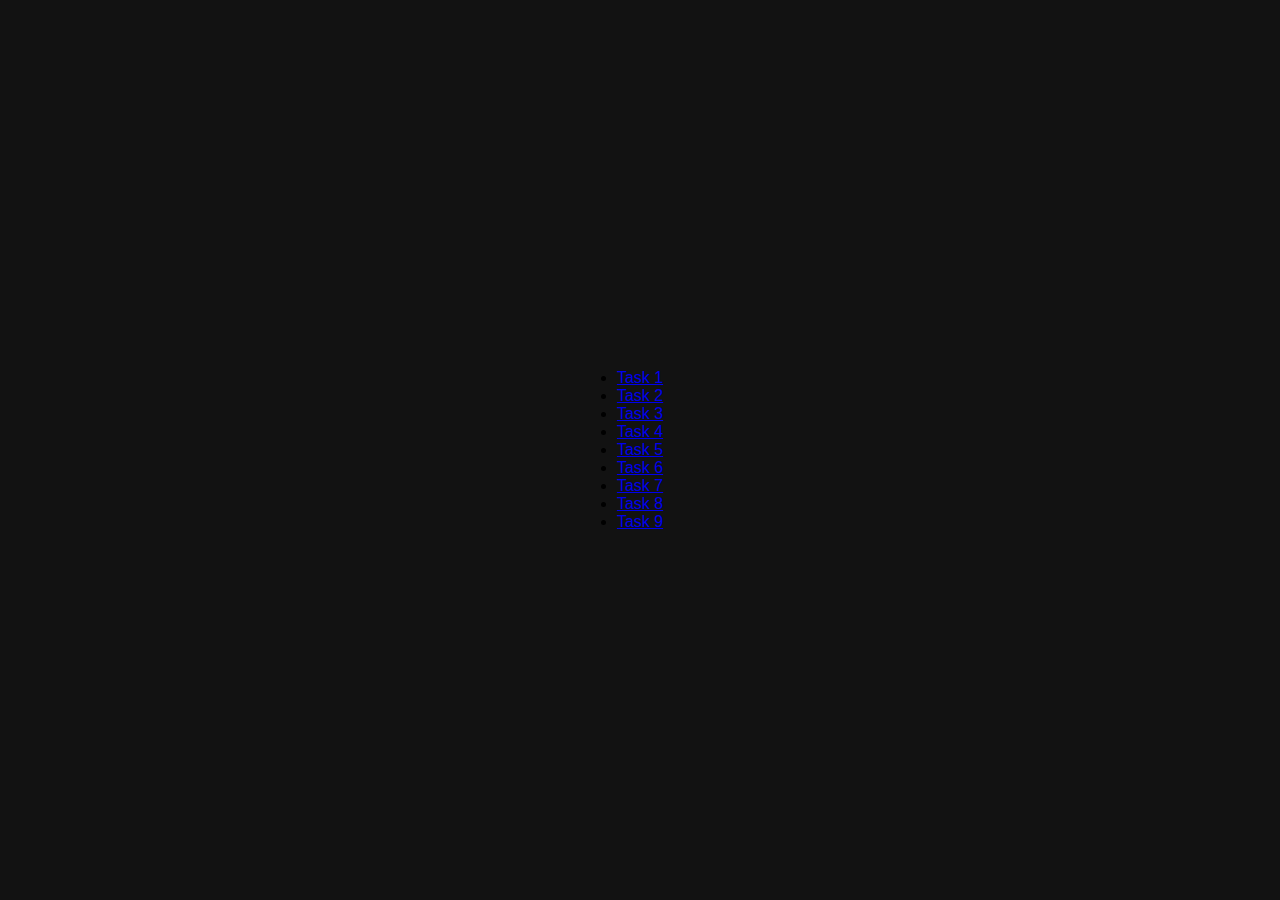
<file: index.html>
<!DOCTYPE html>
<html lang="en">
  <head>
    <meta charset="UTF-8" />
    <meta name="viewport" content="width=device-width, initial-scale=1.0" />
    <title>Document</title>
    <link rel="stylesheet" href="./css/common.css" />
  </head>
  <body>
    <ul>
      <li><a href="./task-1.html">Task 1</a></li>
      <li><a href="./task-2.html">Task 2</a></li>
      <li><a href="./task-3.html">Task 3</a></li>
      <li><a href="./task-4.html">Task 4</a></li>
      <li><a href="./task-5.html">Task 5</a></li>
      <li><a href="./task-6.html">Task 6</a></li>
      <li><a href="./task-7.html">Task 7</a></li>
      <li><a href="./task-8.html">Task 8</a></li>
      <li><a href="./task-9.html">Task 9</a></li>
    </ul>
  </body>
</html>
</file>
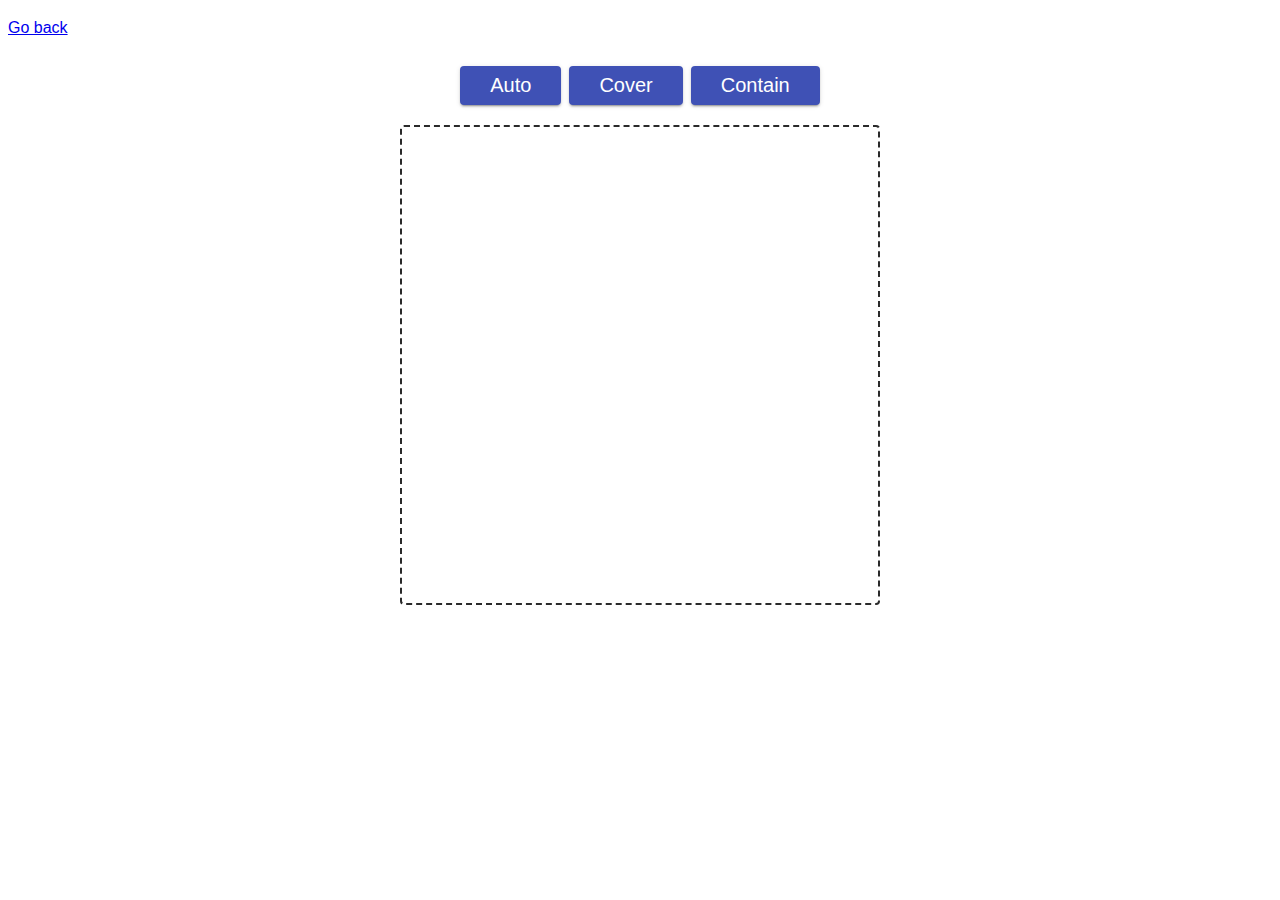
<file: task-2.html>
<!DOCTYPE html>
<html lang="en">
  <head>
    <meta charset="UTF-8" />
    <meta name="viewport" content="width=device-width, initial-scale=1.0" />
    <title>Document</title>
    <link rel="stylesheet" href="./css/common-2.css" />
  </head>
  <body>
    <p><a href="./index.html">Go back</a></p>
    <div class="controls">
      <button type="button" data-size="auto">Auto</button>
      <button type="button" data-size="cover">Cover</button>
      <button type="button" data-size="contain">Contain</button>
    </div>

    <div class="wrapper">
      <p class="label">Auto</p>
    </div>
    <script src="./js/task-2.js" type="module"></script>
  </body>
</html>
</file>
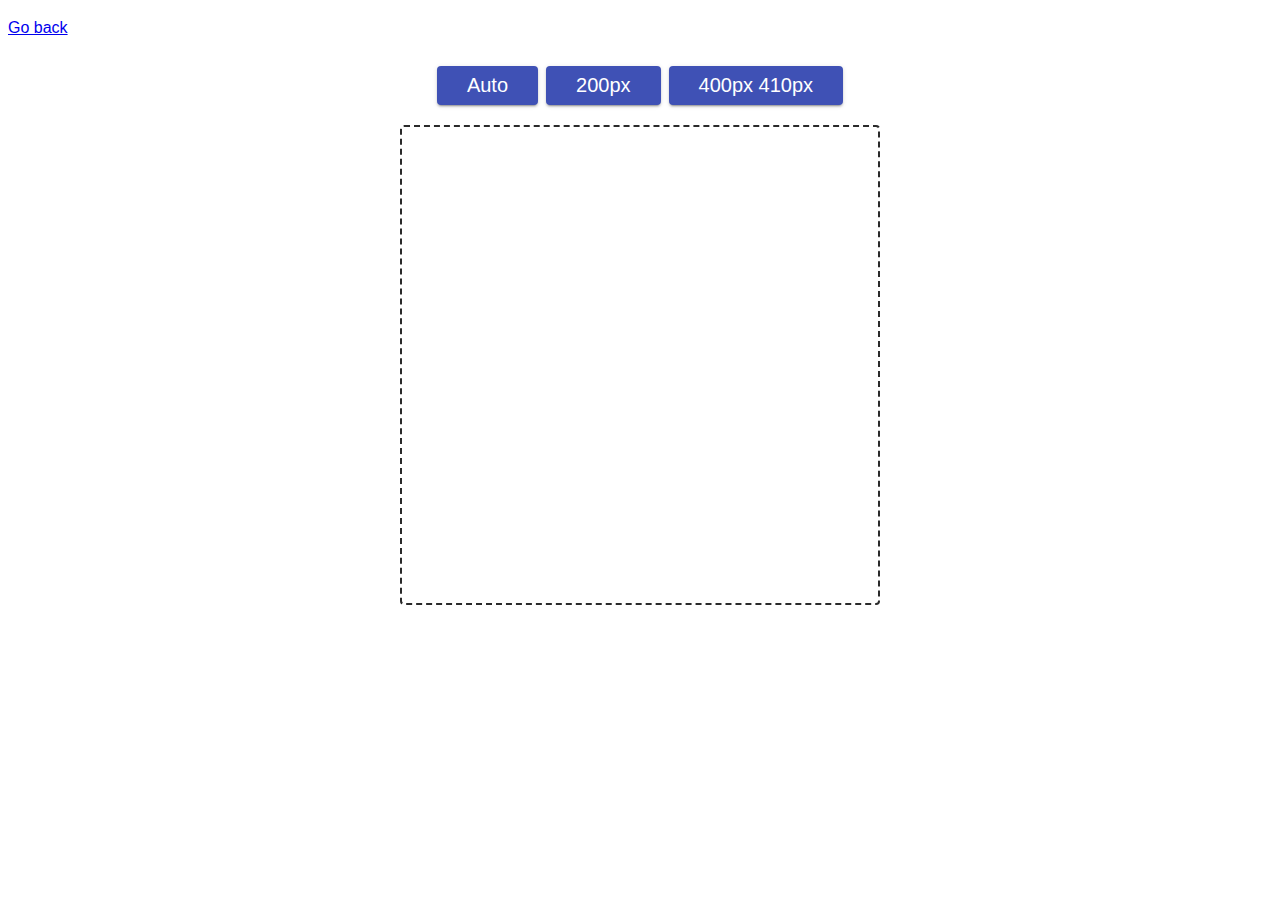
<file: task-3.html>
<!DOCTYPE html>
<html lang="en">
  <head>
    <meta charset="UTF-8" />
    <meta name="viewport" content="width=device-width, initial-scale=1.0" />
    <title>Document</title>
    <link rel="stylesheet" href="./css/common-3.css" />
  </head>
  <body>
    <p><a href="./index.html">Go back</a></p>
    <div class="controls">
      <button type="button" data-size="auto">Auto</button>
      <button type="button" data-size="200px">200px</button>
      <button type="button" data-size="400px 410px">400px 410px</button>
    </div>

    <div class="wrapper">
      <p class="label">Auto</p>
    </div>
    <script src="./js/task-3.js" type="module"></script>
  </body>
</html>
</file>
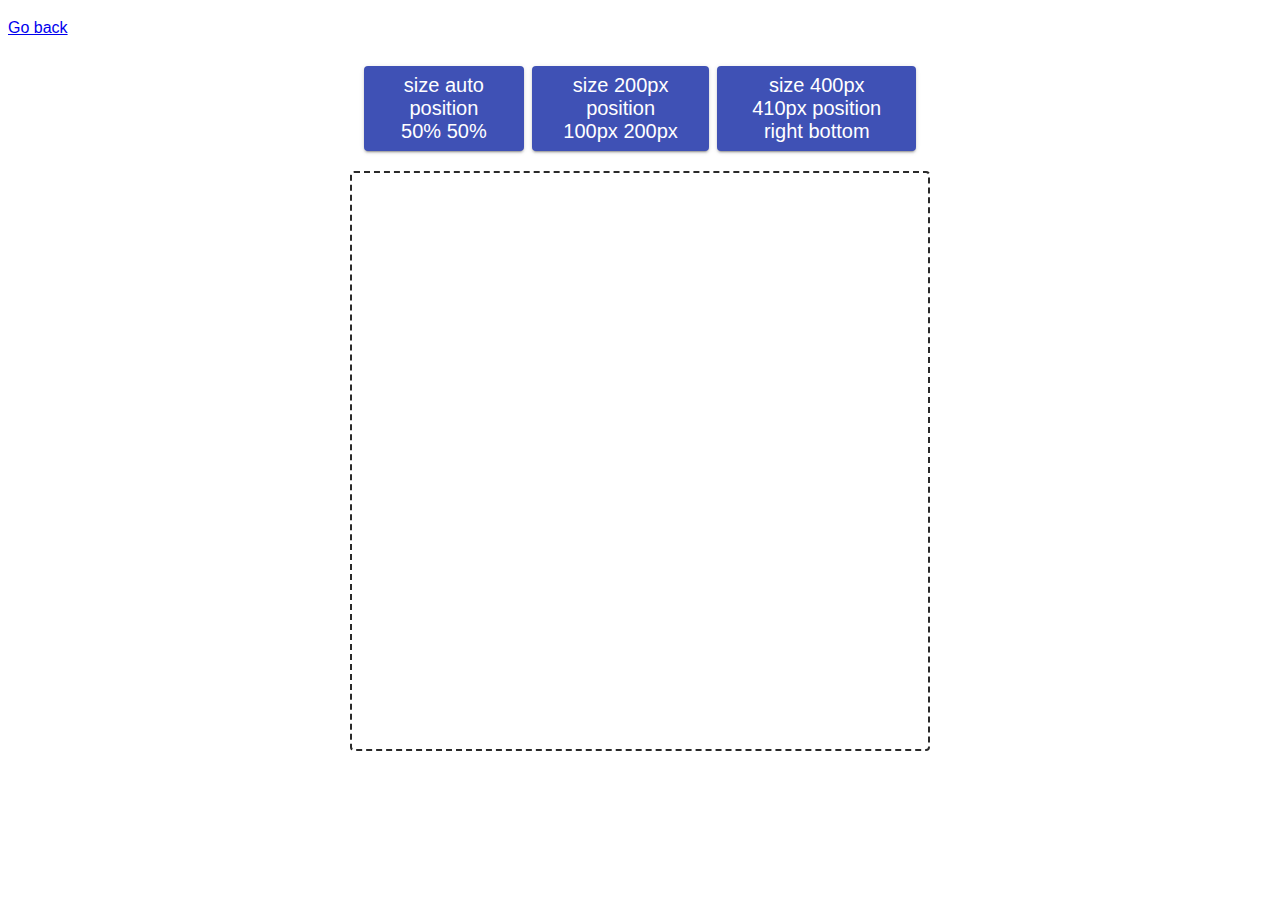
<file: task-4.html>
<!DOCTYPE html>
<html lang="en">
  <head>
    <meta charset="UTF-8" />
    <meta name="viewport" content="width=device-width, initial-scale=1.0" />
    <title>Document</title>
    <link rel="stylesheet" href="./css/common-4.css" />
  </head>
  <body>
    <p><a href="./index.html">Go back</a></p>
    <div class="controls">
      <button type="button" data-size="auto" data-position="50% 50%">
        size auto position 50% 50%
      </button>
      <button type="button" data-size="200px" data-position="100px 200px">
        size 200px position 100px 200px
      </button>
      <button
        type="button"
        data-size="400px 410px"
        data-position="right bottom"
      >
        size 400px 410px position right bottom
      </button>
    </div>

    <div class="wrapper">
      <p class="label">Auto</p>
    </div>
    <script src="./js/task-4.js" type="module"></script>
  </body>
</html>
</file>
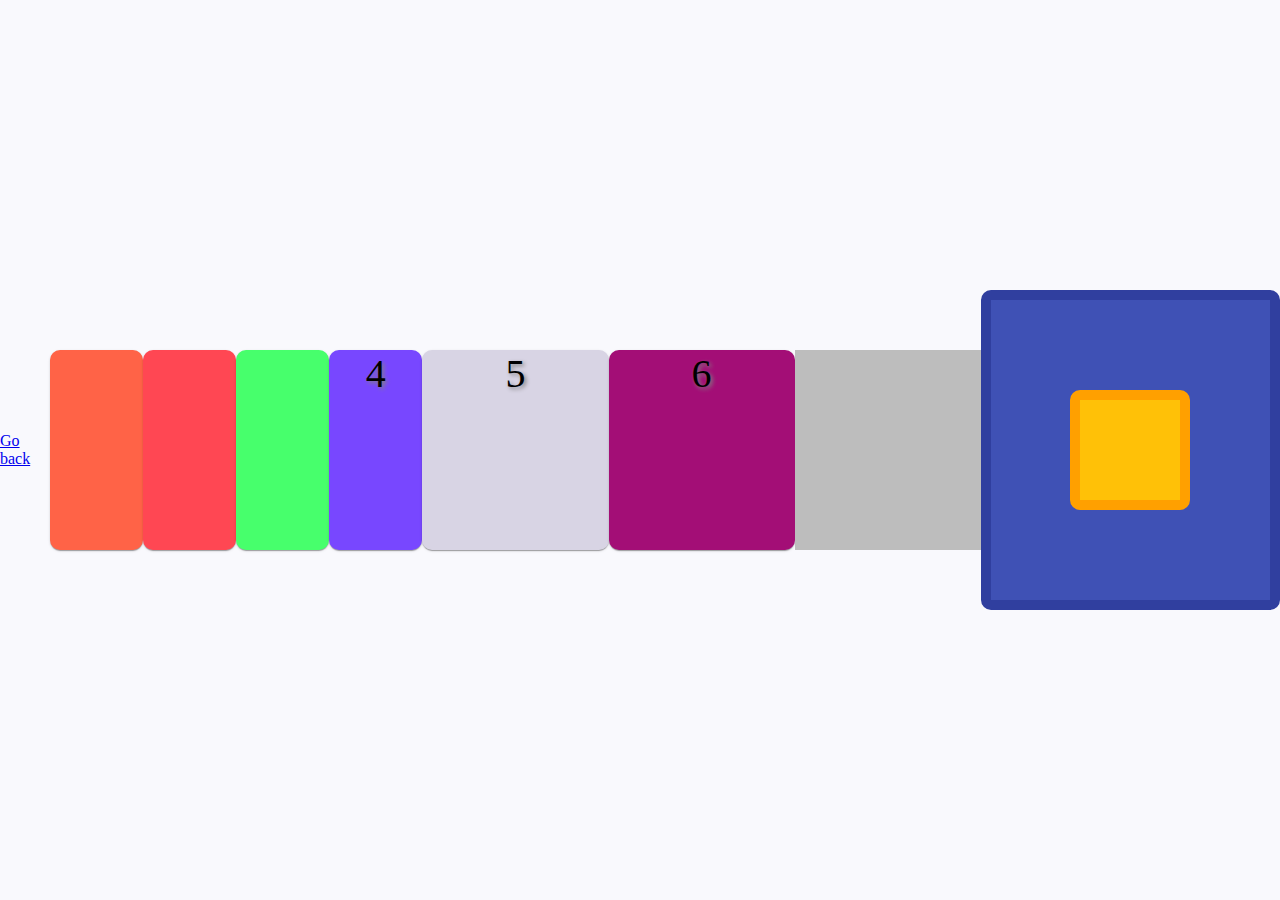
<file: task-5.html>
<!DOCTYPE html>
<html lang="en">
  <head>
    <meta charset="UTF-8" />
    <meta name="viewport" content="width=device-width, initial-scale=1.0" />
    <title>Document</title>
    <link rel="stylesheet" href="./css/common-5.css" />
  </head>
  <body>
    <p><a href="./index.html">Go back</a></p>

    <div class="box"></div>
    <div class="box2"></div>
    <div class="box3"></div>
    <div class="box4">4</div>
    <div class="box5">5</div>
    <div class="box6">6</div>
    <div class="box7">
      <div class="overlay">
        <p>
          This content is hidden through transformation and only appears when
          hovering over <code>div7.box</code>
        </p>
      </div>
    </div>
    <div class="parent">
      <div class="box8"></div>
    </div>
  </body>
</html>
</file>
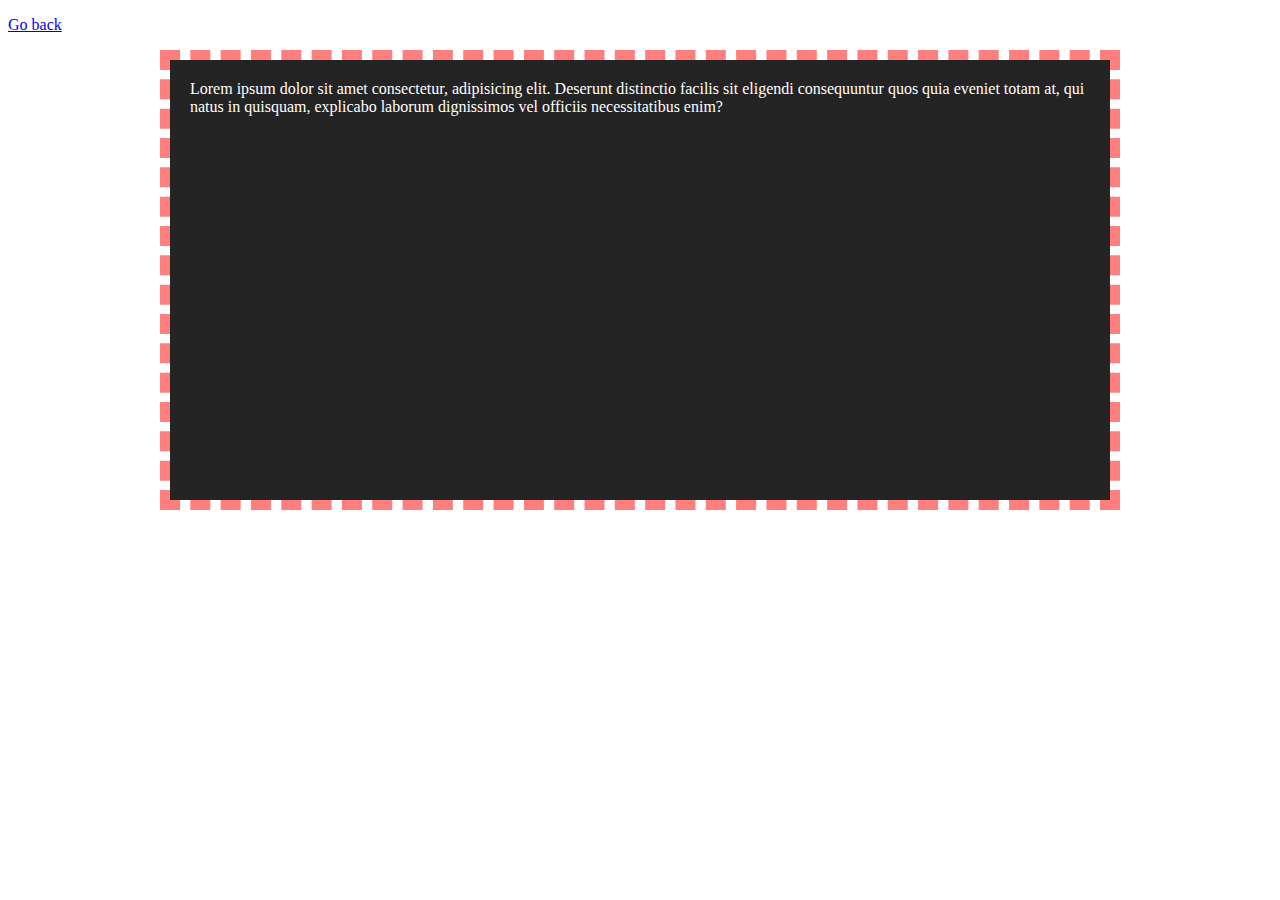
<file: task-6.html>
<!DOCTYPE html>
<html lang="en">
  <head>
    <meta charset="UTF-8" />
    <meta name="viewport" content="width=device-width, initial-scale=1.0" />
    <title>Document</title>
    <link rel="stylesheet" href="./css/common-6.css" />
  </head>
  <body>
    <p><a href="./index.html">Go back</a></p>
    <div class="background">
      Lorem ipsum dolor sit amet consectetur, adipisicing elit. Deserunt
      distinctio facilis sit eligendi consequuntur quos quia eveniet totam at,
      qui natus in quisquam, explicabo laborum dignissimos vel officiis
      necessitatibus enim?
    </div>
  </body>
</html>
</file>
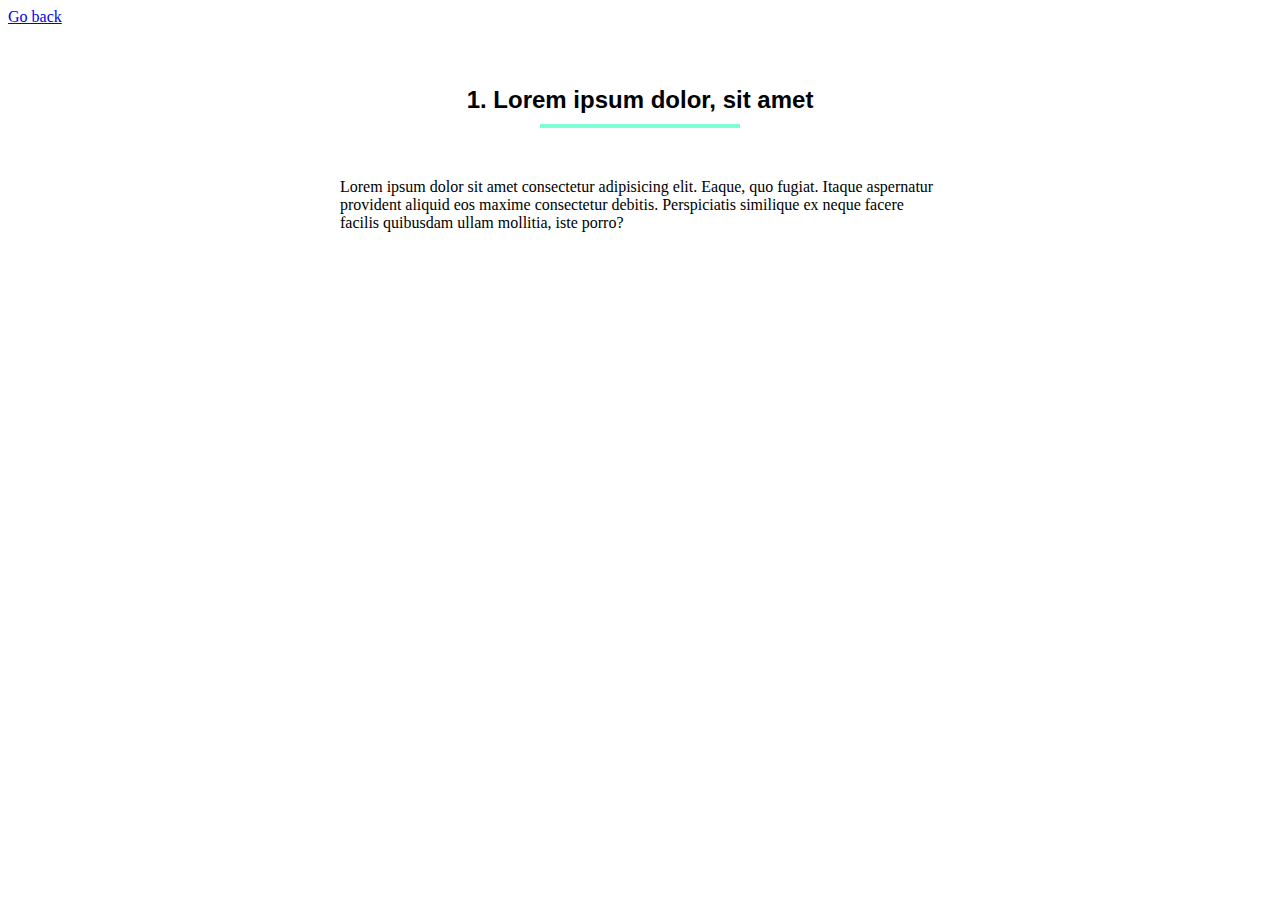
<file: task-7.html>
<!DOCTYPE html>
<html lang="en">
  <head>
    <meta charset="UTF-8" />
    <meta name="viewport" content="width=device-width, initial-scale=1.0" />
    <title>Document</title>
    <link rel="stylesheet" href="./css/common-7.css" />
  </head>
  <body>
    <p><a href="./index.html">Go back</a></p>
    <section class="pseudo-elements">
      <div class="container">
        <h2 class="title">Lorem ipsum dolor, sit amet</h2>
        <p class="description">
          Lorem ipsum dolor sit amet consectetur adipisicing elit. Eaque, quo
          fugiat. Itaque aspernatur provident aliquid eos maxime consectetur
          debitis. Perspiciatis similique ex neque facere facilis quibusdam
          ullam mollitia, iste porro?
        </p>
      </div>
    </section>
  </body>
</html>
</file>
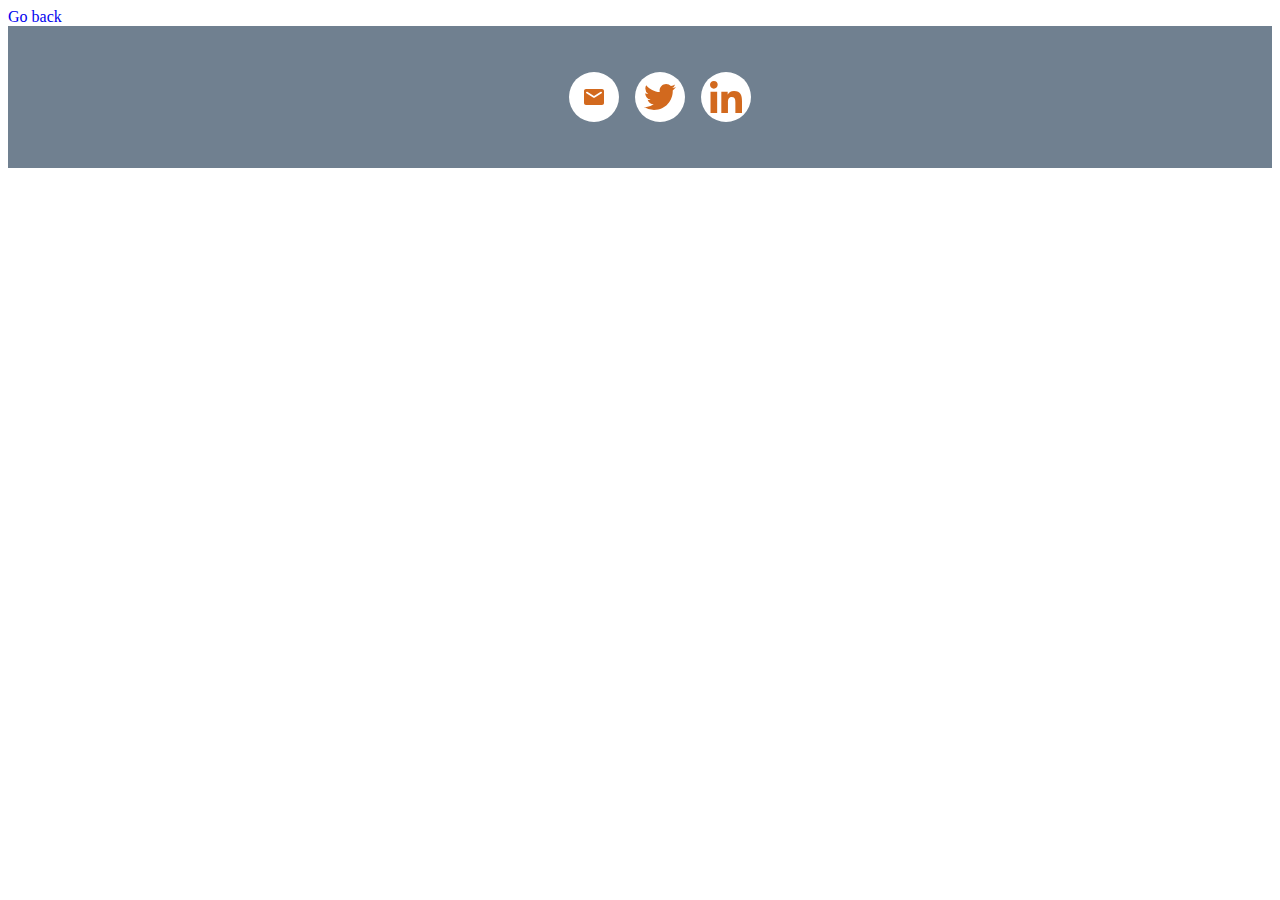
<file: task-8.html>
<!DOCTYPE html>
<html lang="en">
  <head>
    <meta charset="UTF-8" />
    <meta name="viewport" content="width=device-width, initial-scale=1.0" />
    <title>Document</title>
    <link rel="stylesheet" href="./css/common-8.css" />
  </head>
  <body>
    <p><a href="./index.html">Go back</a></p>
    <footer class="footer">
      <div class="container">
        <ul class="social-list list">
          <li class="social-list-item">
            <a href="#" class="social-list-link">
              <svg class="social-list-icon">
                <use href="./images/icons/sprite.svg#icon-email"></use>
              </svg>
            </a>
          </li>
          <li class="social-list-item">
            <a href="#" class="social-list-link">
              <svg class="social-list-icon">
                <use href="./images/icons/sprite.svg#icon-twitter"></use>
              </svg>
            </a>
          </li>
          <li class="social-list-item">
            <a href="#" class="social-list-link">
              <svg class="social-list-icon">
                <use href="./images/icons/sprite.svg#icon-linkedin"></use>
              </svg>
            </a>
          </li>
        </ul>
      </div>
    </footer>
  </body>
</html>
</file>
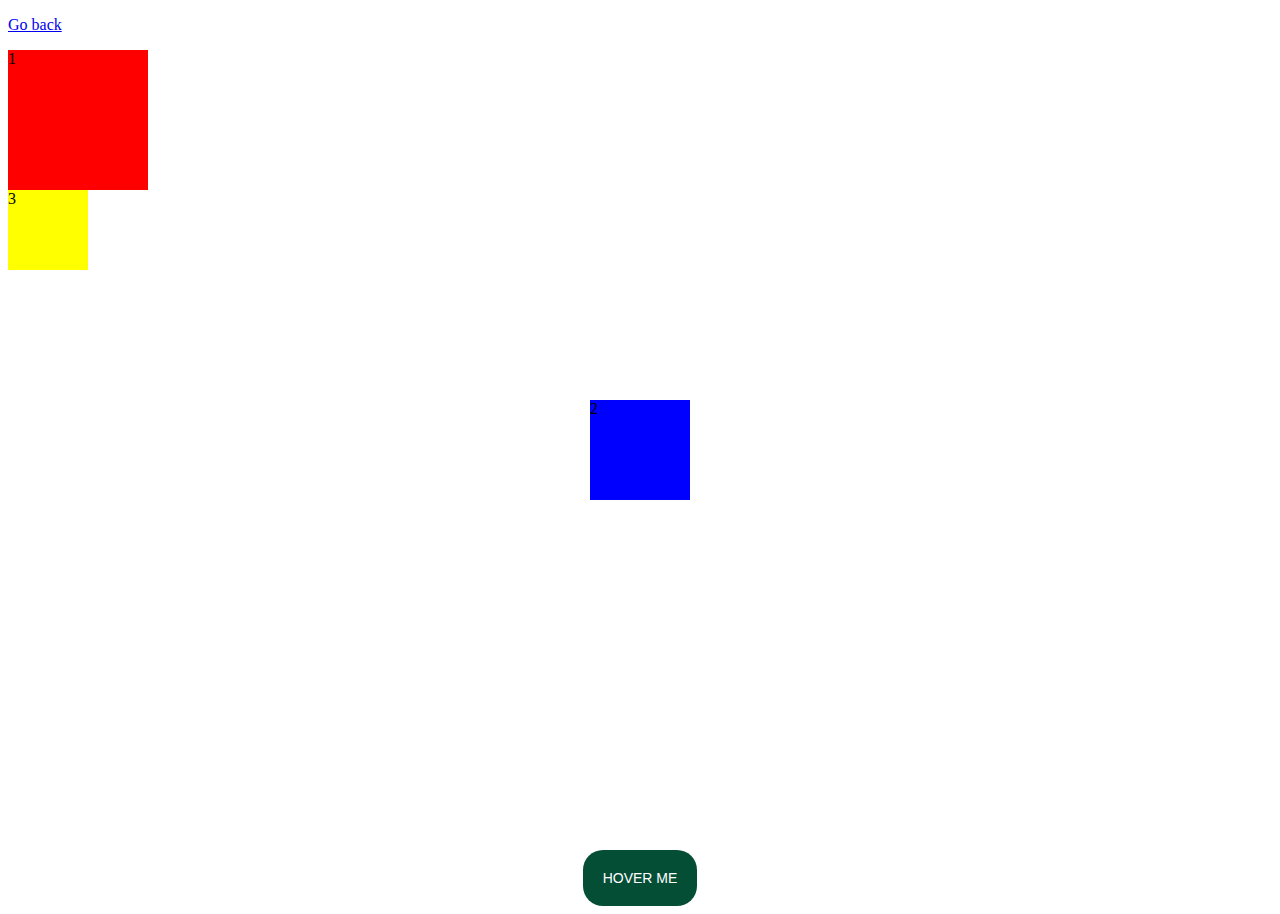
<file: task-9.html>
<!DOCTYPE html>
<html lang="en">
  <head>
    <meta charset="UTF-8" />
    <meta name="viewport" content="width=device-width, initial-scale=1.0" />
    <title>Document</title>
    <link rel="stylesheet" href="./css/common-9.css" />
  </head>
  <body>
    <p><a href="./index.html">Go back</a></p>
    <div class="wrapper">
      <div class="container">
        <div class="box red">1</div>
        <div class="box blue">2</div>
        <div class="box yellow">3</div>
      </div>
      <button class="btn">hover me</button>
    </div>
  </body>
</html>
</file>
<file: css/common.css>
:root {
  --primary: #03dac6;
  --secondary: #f8f8f8;
  --text: #f8f8f8;
  --background: #121212;
  --box-background: #1e1e1e;
}

/*Telegram channel @FrontendPortal */

html {
  scroll-behavior: smooth;
}

* {
  margin: 0;
  padding: 0;
  box-sizing: border-box;
}

body {
  font-family: "Roboto", sans-serif;
  height: 100vh;
  display: flex;
  background: var(--background);
  justify-content: center;
  align-items: center;
}

.box {
  background: var(--box-background);
  padding: 1.5rem;
  padding-top: 0.75rem;
  border-radius: 1rem;
}

.input__wrapper {
  position: relative;
  padding: 1rem 0 0;
}

.input__field {
  border: 0;
  border-bottom: 2px solid var(--secondary);
  outline: 0;
  color: var(--text);
  padding: 0.25rem 0px;
  padding-right: 2rem;

  background: transparent;
  transition: border-color 0.2s;
}

.input__field::placeholder {
  color: transparent;
}

.input__field:placeholder-shown ~ .input__label {
  font-size: 1rem;
  cursor: text;
  color: var(--secondary);
  top: 1.2rem;
}

label,
.input__field:focus ~ .input__label {
  position: absolute;
  top: 0;
  display: block;
  font-size: 0.875rem;
  left: -0.0625rem;
  color: var(--secondary);
  transition: 0.3s;
}

.input__field:focus ~ .input__label {
  color: var(--primary);
}

.input__field:focus {
  border-bottom: 2px solid var(--primary);
}

.input__icon {
  position: absolute;
  right: -0.875rem;
  bottom: -0.65rem;
  width: 1.5rem;
  height: 1.5rem;
  padding: 0.125;
  transform: translate(-50%, -50%);
  transform-origin: center;
  cursor: pointer;
}
</file>
<file: css/common-2.css>
* {
  box-sizing: border-box;
}

:root {
  --wrapper-width: 480px;
  --add-to-content: 50px;
}

body {
  background-color: #fff;
  font-family: sans-serif;
  line-height: 1.5;
}

.wrapper {
  width: var(--wrapper-width);
  height: var(--wrapper-width);
  line-height: var(--wrapper-width);
  margin: auto;
  background: #fff url("https://image.ibb.co/mjdbZ5/bg5.jpg") no-repeat center;
  border: 2px dashed #2a2a2a;
  border-radius: 4px;
  box-shadow: none;
}

.controls {
  width: var(--wrapper-width);
  display: flex;
  justify-content: center;
  margin: 0 auto;
  margin-bottom: 10px;
  padding: 10px;
  text-align: center;
}

button {
  margin-left: 4px;
  margin-right: 4px;
  font-size: 20px;
  padding: 8px 30px;
  background-color: #3f51b5;
  color: #fff;
  border-radius: 4px;
  cursor: pointer;
  border: none;
  box-shadow: 0px 3px 1px -2px rgba(0, 0, 0, 0.2),
    0px 2px 2px 0px rgba(0, 0, 0, 0.14), 0px 1px 5px 0px rgba(0, 0, 0, 0.12);
}

button:hover {
  transform: scale(1.03);
}

.label {
  color: #fff;
  font-size: 60px;
  text-align: center;
  text-transform: uppercase;
}
</file>
<file: css/common-3.css>
* {
  box-sizing: border-box;
}

:root {
  --wrapper-width: 480px;
  --add-to-content: 50px;
}

body {
  background-color: #fff;
  font-family: sans-serif;
  line-height: 1.5;
}

.wrapper {
  width: var(--wrapper-width);
  height: var(--wrapper-width);
  line-height: var(--wrapper-width);
  margin: auto;
  background: #fff url("https://image.ibb.co/mjdbZ5/bg5.jpg") no-repeat center;
  border: 2px dashed #2a2a2a;
  border-radius: 4px;
  box-shadow: none;
}

.controls {
  width: var(--wrapper-width);
  display: flex;
  justify-content: center;
  margin: 0 auto;
  margin-bottom: 10px;
  padding: 10px;
  text-align: center;
}

button {
  margin-left: 4px;
  margin-right: 4px;
  font-size: 20px;
  padding: 8px 30px;
  background-color: #3f51b5;
  color: #fff;
  border-radius: 4px;
  cursor: pointer;
  border: none;
  box-shadow: 0px 3px 1px -2px rgba(0, 0, 0, 0.2),
    0px 2px 2px 0px rgba(0, 0, 0, 0.14), 0px 1px 5px 0px rgba(0, 0, 0, 0.12);
}

button:hover {
  transform: scale(1.03);
}

.label {
  color: #fff;
  font-size: 60px;
  text-align: center;
  text-transform: uppercase;
}
</file>
<file: css/common-4.css>
* {
  box-sizing: border-box;
}

:root {
  --wrapper-width: 580px;
  --add-to-content: 50px;
}

body {
  background-color: #fff;
  font-family: sans-serif;
  line-height: 1.5;
}

.wrapper {
  width: var(--wrapper-width);
  height: var(--wrapper-width);
  line-height: var(--wrapper-width);
  margin: auto;
  background: #fff url("https://image.ibb.co/mjdbZ5/bg5.jpg") no-repeat center;
  border: 2px dashed #2a2a2a;
  border-radius: 4px;
  box-shadow: none;
}

.controls {
  width: var(--wrapper-width);
  display: flex;
  justify-content: center;
  margin: 0 auto;
  margin-bottom: 10px;
  padding: 10px;
  text-align: center;
}

button {
  margin-left: 4px;
  margin-right: 4px;
  font-size: 20px;
  padding: 8px 30px;
  background-color: #3f51b5;
  color: #fff;
  border-radius: 4px;
  cursor: pointer;
  border: none;
  box-shadow: 0px 3px 1px -2px rgba(0, 0, 0, 0.2),
    0px 2px 2px 0px rgba(0, 0, 0, 0.14), 0px 1px 5px 0px rgba(0, 0, 0, 0.12);
}

button:hover {
  transform: scale(1.03);
}

.label {
  color: #fff;
  font-size: 60px;
  text-align: center;
  text-transform: uppercase;
}
</file>
<file: css/common-5.css>
body {
  margin: 0;
  min-height: 100vh;
  display: flex;
  align-items: center;
  justify-content: center;
  background-color: #f9f9fd;
}

.box {
  width: 100px;
  height: 200px;
  border-radius: 10px;
  background-color: tomato;
  box-shadow: 0px 2px 1px -1px rgba(0, 0, 0, 0.2),
    0px 1px 1px 0px rgba(0, 0, 0, 0.14), 0px 1px 3px 0px rgba(0, 0, 0, 0.12);

  /*  Set transition values  */
  transition-property: background-color, transform;
  transition-duration: 500ms;
  transition-timing-function: linear;
  transition-delay: 0;
}

/* On hover, change the values of animated properties */
.box:hover {
  background-color: teal;
  transform: rotate(180deg);
}
.box2 {
  width: 100px;
  height: 200px;
  border-radius: 10px;
  background-color: rgb(255, 71, 83);
  box-shadow: 0px 2px 1px -1px rgba(0, 0, 0, 0.2),
    0px 1px 1px 0px rgba(0, 0, 0, 0.14), 0px 1px 3px 0px rgba(0, 0, 0, 0.12);

  /*  Set transition values  */
  transition-property: background-color, transform;
  transition-duration: 100ms;
  transition-timing-function: linear;
  transition-delay: 0;
}

/* On hover, change the values of animated properties */
.box2:hover {
  background-color: rgb(119, 128, 0);
  transform: rotate(90deg);
}
.box3 {
  width: 100px;
  height: 200px;
  border-radius: 10px;
  background-color: rgb(71, 255, 108);
  box-shadow: 0px 2px 1px -1px rgba(0, 0, 0, 0.2),
    0px 1px 1px 0px rgba(0, 0, 0, 0.14), 0px 1px 3px 0px rgba(0, 0, 0, 0.12);

  /*  Set transition values  */
  transition-property: background-color, transform;
  transition-duration: 100ms;
  transition-timing-function: linear;
  transition-delay: 0;
}

/* On hover, change the values of animated properties */
.box3:hover {
  background-color: rgb(28, 53, 57);
  transform: rotate(120deg);
}
.box4 {
  font-size: 40px;
  text-align: center;
  text-shadow: 2px 2px 4px gray;
  width: 100px;
  height: 200px;
  border-radius: 10px;
  background-color: rgb(120, 71, 255);
  box-shadow: 0px 2px 1px -1px rgba(0, 0, 0, 0.2),
    0px 1px 1px 0px rgba(0, 0, 0, 0.14), 0px 1px 3px 0px rgba(0, 0, 0, 0.12);

  /*  Set transition values  */
  transition-property: color, background-color, transform, font-size;
  transition-duration: 800ms;
  transition-timing-function: linear;
  transition-delay: 0;
}

/* On hover, change the values of animated properties */
.box4:hover {
  background-color: rgb(1, 7, 10);
  color: #f9f9fd;
  transform: rotate(360deg);

  font-size: 80px;
}
.box5 {
  font-size: 40px;
  text-align: center;
  text-shadow: 2px 2px 4px gray;
  width: 200px;
  height: 200px;
  border-radius: 10px;
  background-color: rgb(216, 212, 228);
  box-shadow: 0px 2px 1px -1px rgba(0, 0, 0, 0.2),
    0px 1px 1px 0px rgba(0, 0, 0, 0.14), 0px 1px 3px 0px rgba(0, 0, 0, 0.12);

  /*  Set transition values  */
  transition: transform 250ms ease-in-out;
}
.box5:hover {
  transform: scale(1.1);
}
.box6 {
  font-size: 40px;
  text-align: center;
  text-shadow: 2px 2px 4px gray;
  width: 200px;
  height: 200px;
  border-radius: 10px;
  background-color: rgb(163, 14, 118);
  box-shadow: 0px 2px 1px -1px rgba(0, 0, 0, 0.2),
    0px 1px 1px 0px rgba(0, 0, 0, 0.14), 0px 1px 3px 0px rgba(0, 0, 0, 0.12);

  /*  Set transition values  */

  transition: transform 150ms ease-in-out;
}
.box6:hover {
  transform: rotate(90deg);
}
.box7 {
  position: relative;
  width: 200px;
  height: 200px;
  margin: 0 auto;
  background-color: #bdbdbd;
  overflow: hidden;
}

.overlay {
  position: absolute;
  top: 0;
  left: 0;
  width: 100%;
  height: 100%;
  background-color: #3f51b5;

  transform: translatey(100%);
  transition: transform 250ms ease-in-out;
}

.box7:hover .overlay {
  transform: translatey(0);
}

.overlay p {
  color: #fff;
  padding: 10px;
  margin: 0;
  font-size: 18px;
}

.overlay code {
  display: inline-block;
  padding: 2px 4px;
  border-radius: 2px;
  background-color: #fff;
  color: #2a2a2a;
}
.parent {
  position: relative;
  width: 300px;
  height: 300px;
  border: 10px solid #303f9f;
  border-radius: 10px;
  background-color: #3f51b5;
}

.box8 {
  position: absolute;
  top: 50%;
  left: 50%;
  transform: translate(-50%, -50%);

  width: 100px;
  height: 100px;
  border: 10px solid #ffa000;
  border-radius: 10px;
  background-color: #ffc107;
}
</file>
<file: css/common-6.css>
.background {
  width: 900px;
  height: 400px;
  margin: 0 auto;
  padding: 20px;
  border: 10px dashed rgba(255, 0, 0, 0.5);
  color: #ffffff;
  background-image: linear-gradient(
      rgba(17, 17, 17, 0.4),
      rgba(17, 17, 17, 0.4)
    ),
    url(https://picsum.photos/seed/picsum/200/300);
  background-repeat: no-repeat;
  background-position: 50% 50%;
  background-size: cover;
  /* щоб залізло під рамку */
  background-origin: border-box;
  background-color: #303030;
  /* background-clip: padding-box; колір заднього фону не буде залізати під рамки */
  background-clip: padding-box;
}
</file>
<file: css/common-7.css>
.list {
  list-style-type: none;
}
.link {
  text-decoration: none;
}
h1,
h2,
h3,
h4,
h5,
h6,
p {
  margin-top: 0;
  margin-bottom: 0;
}

.container {
  width: 600px;
  margin-left: auto;
  margin-right: auto;
  padding-left: 16px;
  padding-right: 16px;
}
.pseudo-elements {
  padding-top: 60px;
  padding-bottom: 60px;
}
.title {
  font-family: sans-serif;
  text-align: center;
  margin-bottom: 50px;
}
.title::before {
  content: "1. ";
}
.title::after {
  display: block;
  width: 200px;
  height: 4px;
  background-color: aquamarine;
  margin-left: auto;
  margin-right: auto;
  margin-top: 10px;
  content: "";
}
</file>
<file: css/common-8.css>
.list {
  list-style-type: none;
}
.link {
  text-decoration: none;
}
h1,
h2,
h3,
h4,
h5,
h6,
p {
  margin-top: 0;
  margin-bottom: 0;
}
a {
  text-decoration: none;
}
.container {
  width: 600px;
  margin-left: auto;
  margin-right: auto;
  padding-left: 16px;
  padding-right: 16px;
}
.footer {
  background-color: slategray;
  padding: 30px 0;
}
.social-list {
  display: flex;
  justify-content: center;
  column-gap: 16px;
}
.social-list-link {
  display: flex;
  justify-content: center;
  align-items: center;
  width: 50px;
  height: 50px;
  border-radius: 50%;
  background-color: #ffffff;
  fill: chocolate;
}
.social-list-link:hover,
.social-list-link:focus {
  fill: rgb(142, 19, 85);
}
.social-list-icon {
  width: 32px;
  height: 32px;
}
</file>
<file: css/common-9.css>
.red {
  position: sticky;
  top: 0;
  width: 140px;
  height: 140px;
  background-color: red;
}
.blue {
  position: absolute;
  /* ставимо кут по центру контейнера */
  top: 50%;
  left: 50%;
  /* поставити посередині контейнера незважаючи на розміри елемента */
  transform: translate(-50%, -50%);
  width: 100px;
  height: 100px;
  background-color: blue;
}
.yellow {
  width: 80px;
  height: 80px;
  background-color: yellow;
}
.container {
  position: relative;
  height: 800px;
}
.btn {
  display: block;
  padding: 20px 20px;
  color: white;
  text-transform: uppercase;
  font-family: sans-serif;
  font-size: 14px;
  border: none;
  border-radius: 20px;
  cursor: pointer;
  margin: 0 auto;
  background-color: rgb(5, 78, 54);
  /*transition-property: background-color;
  transition-duration: 1000ms;
  transition-timing-function: linear;
  transition-delay: 500ms;*/
  /* можна в 1 строчку */
  transition: background-color 1000ms linear 500ms;
}
.btn:hover,
.btn:focus {
  background-color: blueviolet;
}
</file>
